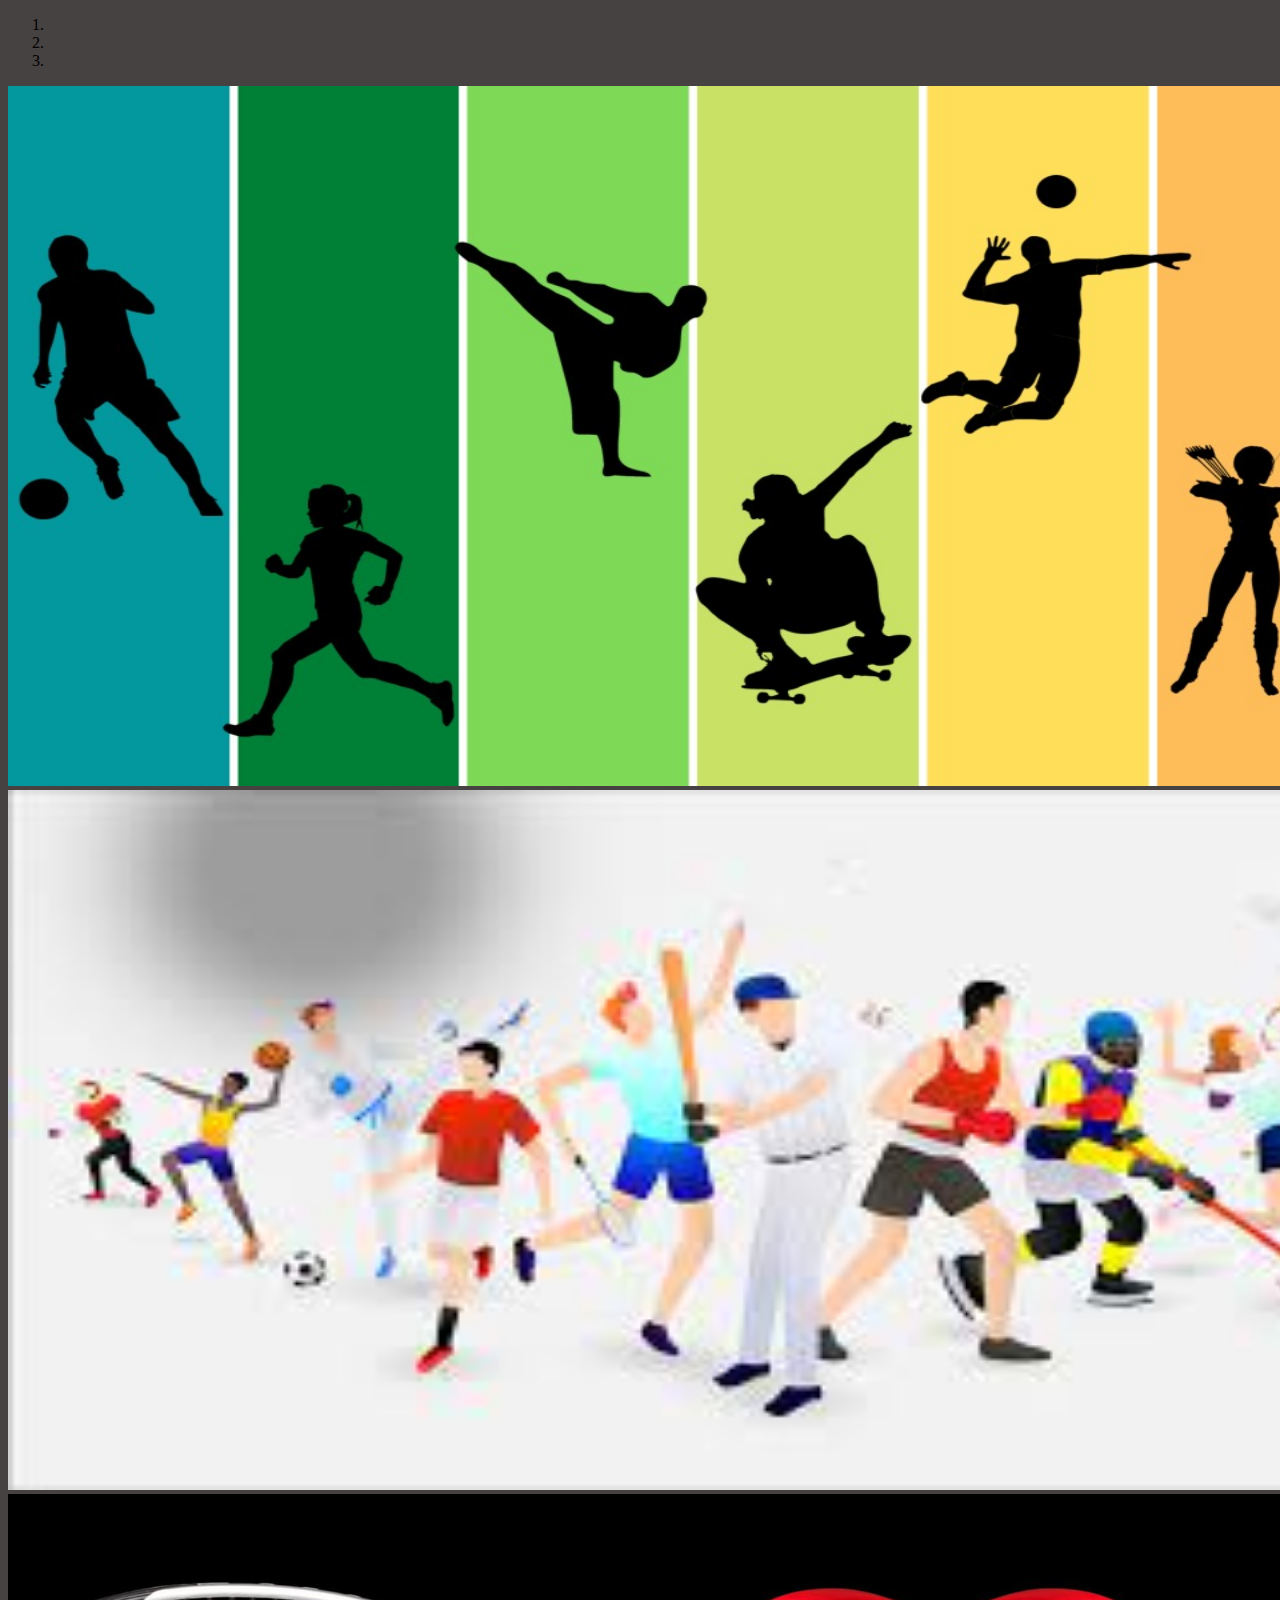
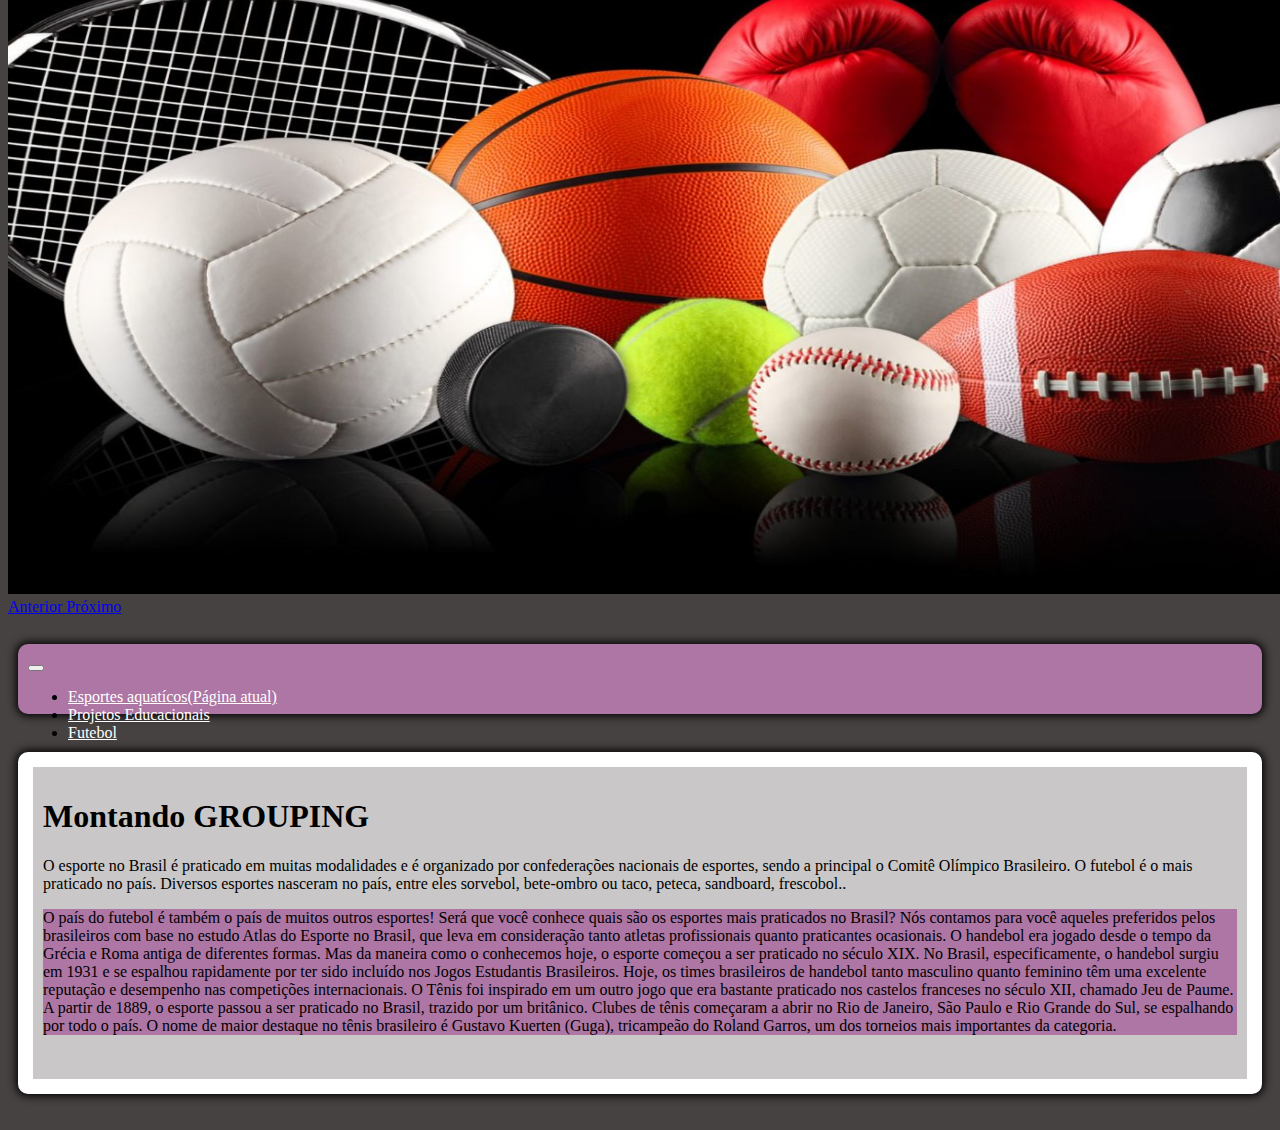
<file: Atividade Avaliativa/index.html>
<!DOCTYPE html>
<html lang="pt-br">

<head>
    <meta charset="utf-8">
    <meta name="viewport" content="width=device-width, initial-scale=1, shrink-to-fit=no">

    <link rel="stylesheet" href="https://stackpath.bootstrapcdn.com/bootstrap/4.1.3/css/bootstrap.min.css"
        integrity="sha384-MCw98/SFnGE8fJT3GXwEOngsV7Zt27NXFoaoApmYm81iuXoPkFOJwJ8ERdknLPMO" crossorigin="anonymous">
    <link rel="stylesheet" href="style.css">
    <title>Atvidade Avaliativa</title>
</head>

<body class="body">
    <div id="carouselExampleIndicators" class="carousel slide" data-ride="carousel">
        <ol class="carousel-indicators">
            <li data-target="#carouselExampleIndicators" data-slide-to="0" class="active"></li>
            <li data-target="#carouselExampleIndicators" data-slide-to="1"></li>
            <li data-target="#carouselExampleIndicators" data-slide-to="2"></li>
        </ol>
        <div class="carousel-inner">
            <div class="carousel-item active">
                <img class="d-block custom-image-size" src="tipos-de-esporte-og.jpg" alt="Primeiro Slide">
            </div>
            <div class="carousel-item">
                <img class="d-block custom-image-size" src="esportes.jpg" alt="Segundo Slide">
            </div>
            <div class="carousel-item">
                <img class="d-block custom-image-size" src="bolas.jpg" alt="Terceiro Slide">
            </div>
        </div>
        <a class="carousel-control-prev" href="#carouselExampleIndicators" role="button" data-slide="prev">
            <span class="carousel-control-prev-icon" aria-hidden="true"></span>
            <span class="sr-only">Anterior</span>
        </a>
        <a class="carousel-control-next" href="#carouselExampleIndicators" role="button" data-slide="next">
            <span class="carousel-control-next-icon" aria-hidden="true"></span>
            <span class="sr-only">Próximo</span>
        </a>
    </div>
    <br>
    <nav class="navbar navbar-expand-lg navbar-light" style="background-color: rgb(173, 118, 164);" id="shadow">
        <button class="navbar-toggler" type="button" data-toggle="collapse" data-target="#navbarNav"
            aria-controls="navbarNav" aria-expanded="false" aria-label="Alterna navegação">
            <span class="navbar-toggler-icon"></span>
        </button>
        <div class="collapse navbar-collapse" id="navbarNav">
            <ul class="navbar-nav">
                <li class="nav-item active">
                    <a class="nav-link" href="Atividade.html">Esportes aquatícos<span class="sr-only">(Página atual)</span></a>
                </li>
                <li class="nav-item">
                    <a class="nav-link" href="pagina2.html"> Projetos Educacionais</a>
                </li>
                <li class="nav-item">
                    <a class="nav-link" href="pagina3.html">Futebol</a>
                </li>
            </ul>
        </div>
    </nav>
    <br>
    <div id="shadow2" class="paragrafo">
        <div>
            <h1>Montando GROUPING</h1>
            <p>
                O esporte no Brasil é praticado em muitas modalidades e é organizado por confederações nacionais de esportes, sendo a
                principal o Comitê Olímpico Brasileiro. O futebol é o mais praticado no país. Diversos esportes nasceram no país, entre
                eles sorvebol, bete-ombro ou taco, peteca, sandboard, frescobol..
            </p>
            <p class="paragrafo2">O país do futebol é também o país de muitos outros esportes! Será que você conhece quais são os esportes mais praticados
            no Brasil? Nós contamos para você aqueles preferidos pelos brasileiros com base no estudo Atlas do Esporte no Brasil,
            que leva em consideração tanto atletas profissionais quanto praticantes ocasionais.
            O handebol era jogado desde o tempo da Grécia e Roma antiga de diferentes formas. Mas da maneira como o conhecemos hoje,
            o esporte começou a ser praticado no século XIX. No Brasil, especificamente, o handebol surgiu em 1931 e se espalhou
            rapidamente por ter sido incluído nos Jogos Estudantis Brasileiros. Hoje, os times brasileiros de handebol tanto
            masculino quanto feminino têm uma excelente reputação e desempenho nas competições internacionais.
            O Tênis foi inspirado em um outro jogo que era bastante praticado nos castelos franceses no século XII, chamado Jeu de
            Paume. A partir de 1889, o esporte passou a ser praticado no Brasil, trazido por um britânico. Clubes de tênis começaram
            a abrir no Rio de Janeiro, São Paulo e Rio Grande do Sul, se espalhando por todo o país. O nome de maior destaque no
            tênis brasileiro é Gustavo Kuerten (Guga), tricampeão do Roland Garros, um dos torneios mais importantes da categoria.</p>
        </div>
        <br>
    </div>
    <br>
    <script src="https://code.jquery.com/jquery-3.2.1.slim.min.js"
        integrity="sha384-KJ3o2DKtIkvYIK3UENzmM7KCkRr/rE9/Qpg6aAZGJwFDMVNA/GpGFF93hXpG5KkN"
        crossorigin="anonymous"></script>
    <script src="https://maxcdn.bootstrapcdn.com/bootstrap/4.0.0/js/bootstrap.min.js"
        integrity="sha384-JZR6Spejh4U02d8jOt6vLEHfe/JQGiRRSQQxSfFWpi1MquVdAyjUar5+76PVCmYl"
        crossorigin="anonymous"></script>

</body>

</html>
</file>
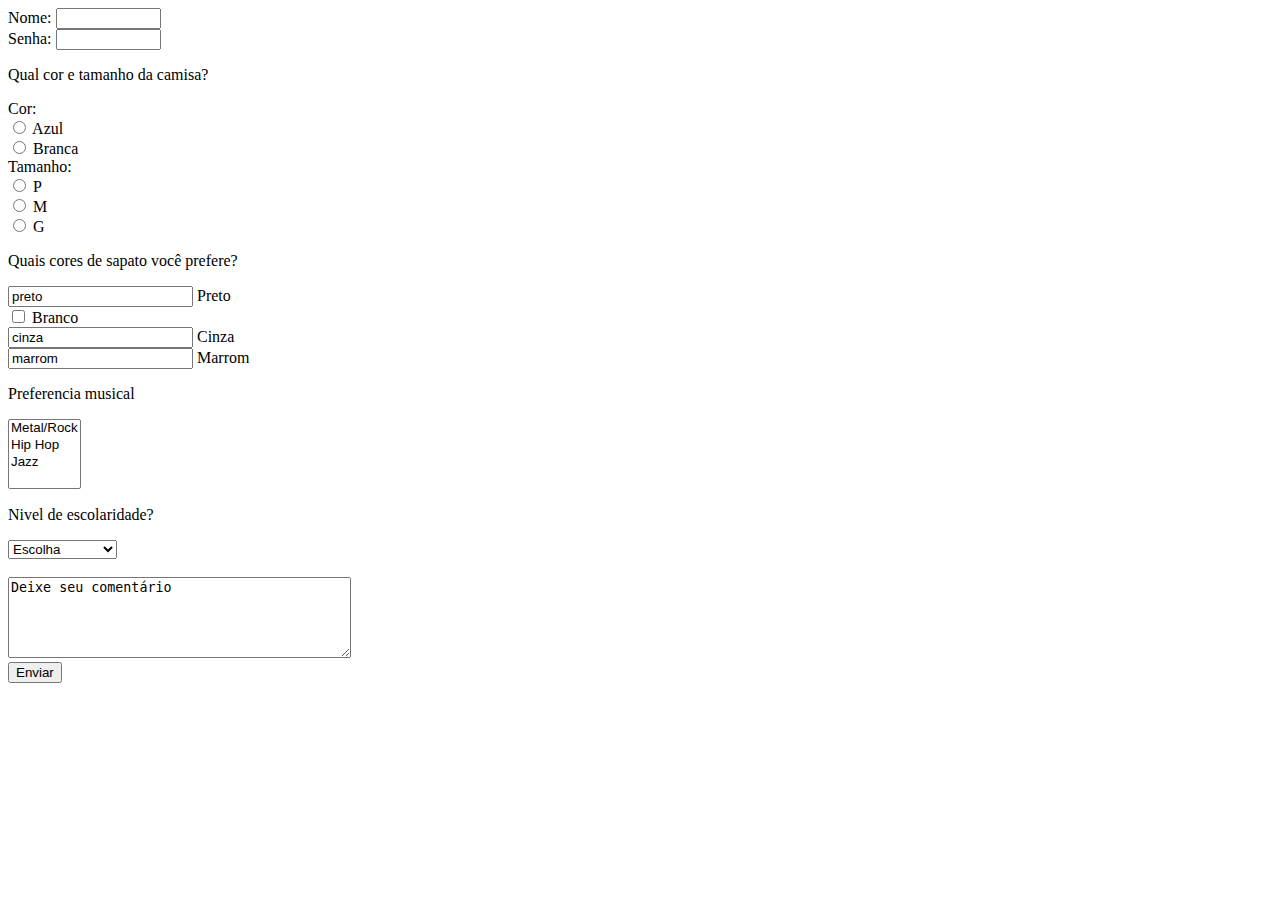
<file: Formulário/index.html>
<!DOCTYPE html>
<html>

<head>
    <title>
        Minha pagina com Formulários</title>

    <head>

    <body>

        <form method="post" action="malito:seuemail@gmail.com">
            Nome:
            <input type="text" size="10" maxlength="40" name="name" /><br />
            Senha:
            <input type="password" size="10" maxlength="10" name="password" />
            <INPUT TYPE=HIDDEN NAME=Escondido value=Sim>
            <p>Qual cor e tamanho da camisa?</p>
            <label>Cor:</label> <br />
            <input type="radio" name="cor" value="azul" />
            Azul <br />
            <input type="radio" name="cor" value="branca" />
            Branca <br />
            <label>Tamanho:</label> <br />
            <input type="radio" name="tamanho" value="pequena" />
            P <br />
            <input type="radio" name="tamanho" value="media" />
            M <br />
            <input type="radio" name="tamanho" value="grande" />
            G <br />
            <p> Quais cores de sapato você prefere?</p>
            <input type="chcekbox" name="sapatos" value="preto" />
            Preto <br />
            <input type="checkbox" name="sapatos" value="branco" />
            Branco <br />
            <input type="chcekbox" name="sapatos" value="cinza" />
            Cinza <br />
            <input type="chcekbox" name="sapatos" value="marrom" />
            Marrom <br />
            <p> Preferencia musical</p>

            <select multiple name="musical" size="4">
                <option value="metal/rock">Metal/Rock</option>
                <option value="hipohop">Hip Hop</option>
                <option value="jazz">Jazz</option>
                <oprion value="country">Country</option>
                    <option value="sertanejo">Sertanejo</option>
            </select><br />

            <p> Nivel de escolaridade?</p>
            <select name="niveldeescolaridade">
                <option>Escolha</option>
                <option>Ensino Médio</option>
                <option>Nível Superior</option>
                <option>Mestrado</option>
                <option>Doutorado</option>
                <option>P´s-Doutorado</option>
            </select><br /> <br>
            <TEXTAREA COLS=40 ROWS=5 NAME="comentario">
Deixe seu comentário </TEXTAREA><br>
            <input type="submit" value="Enviar" />
        </form>
    </body>

</html>
</file>
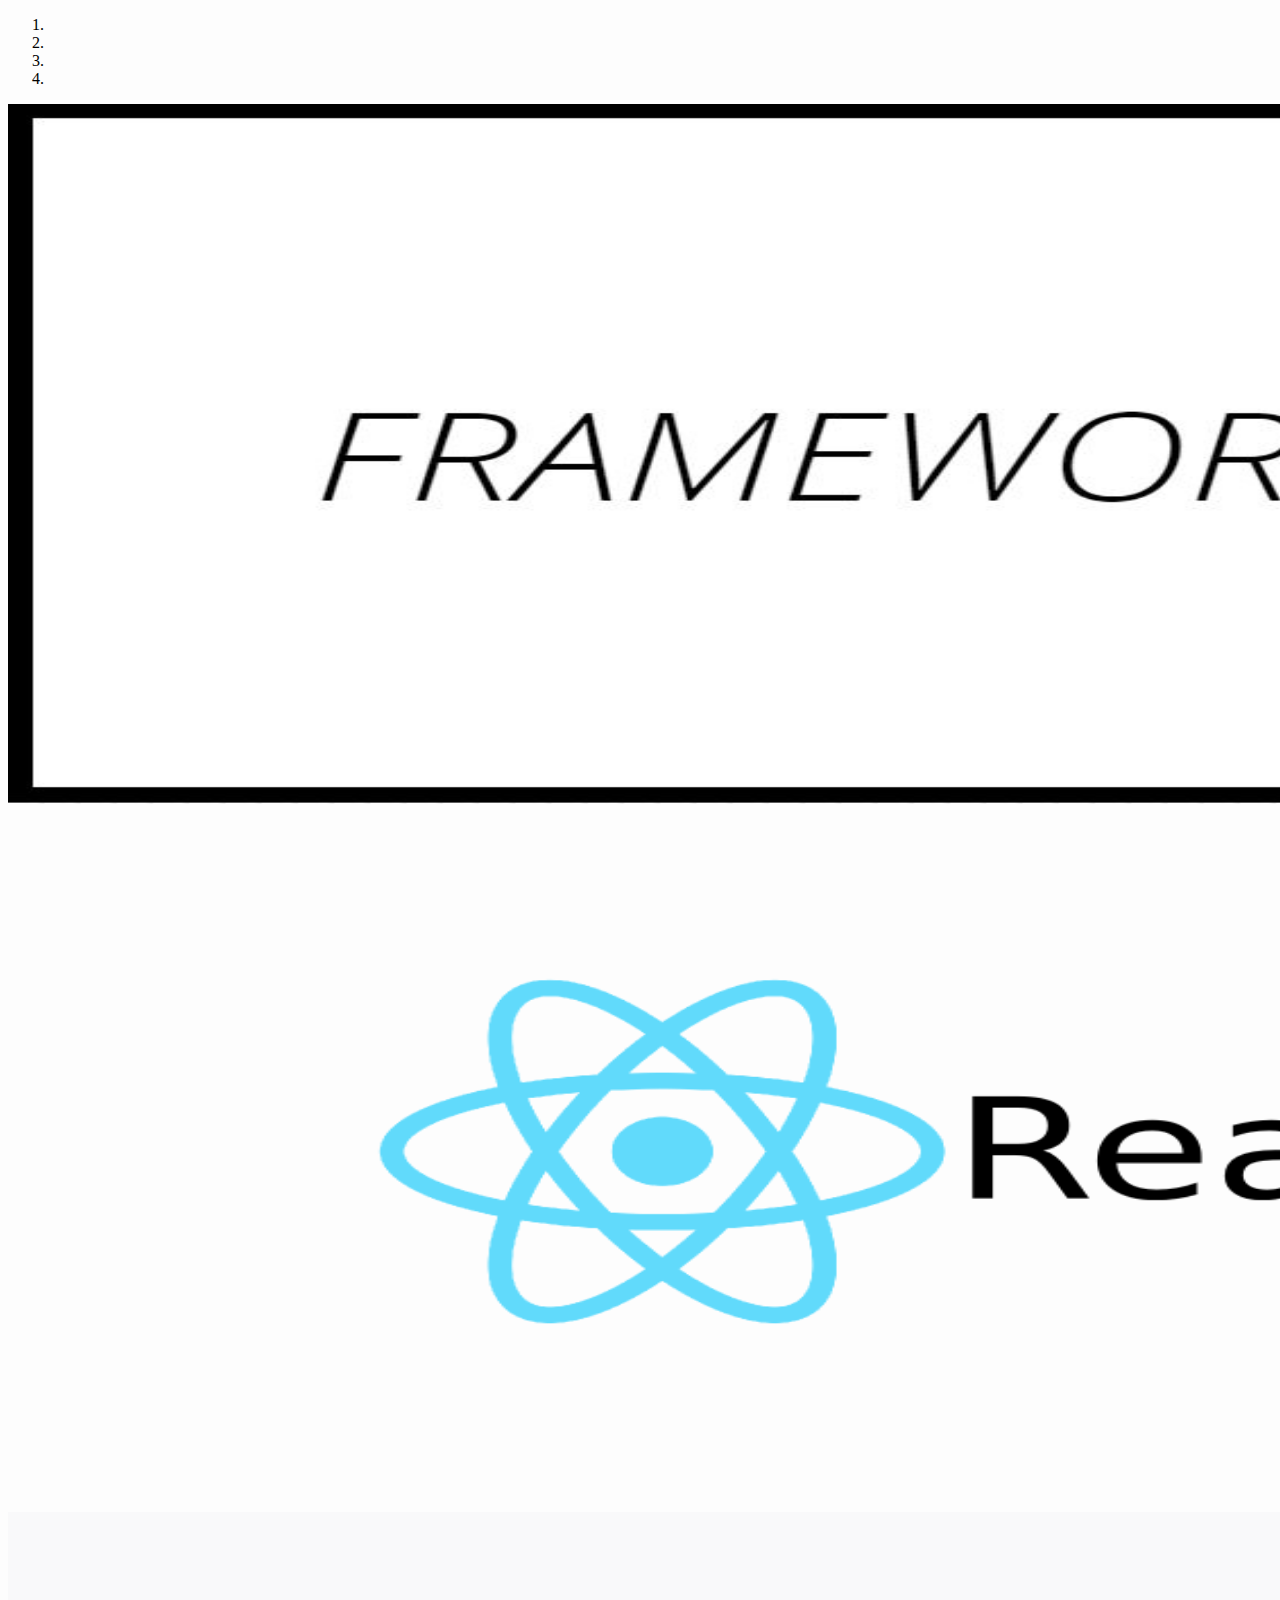
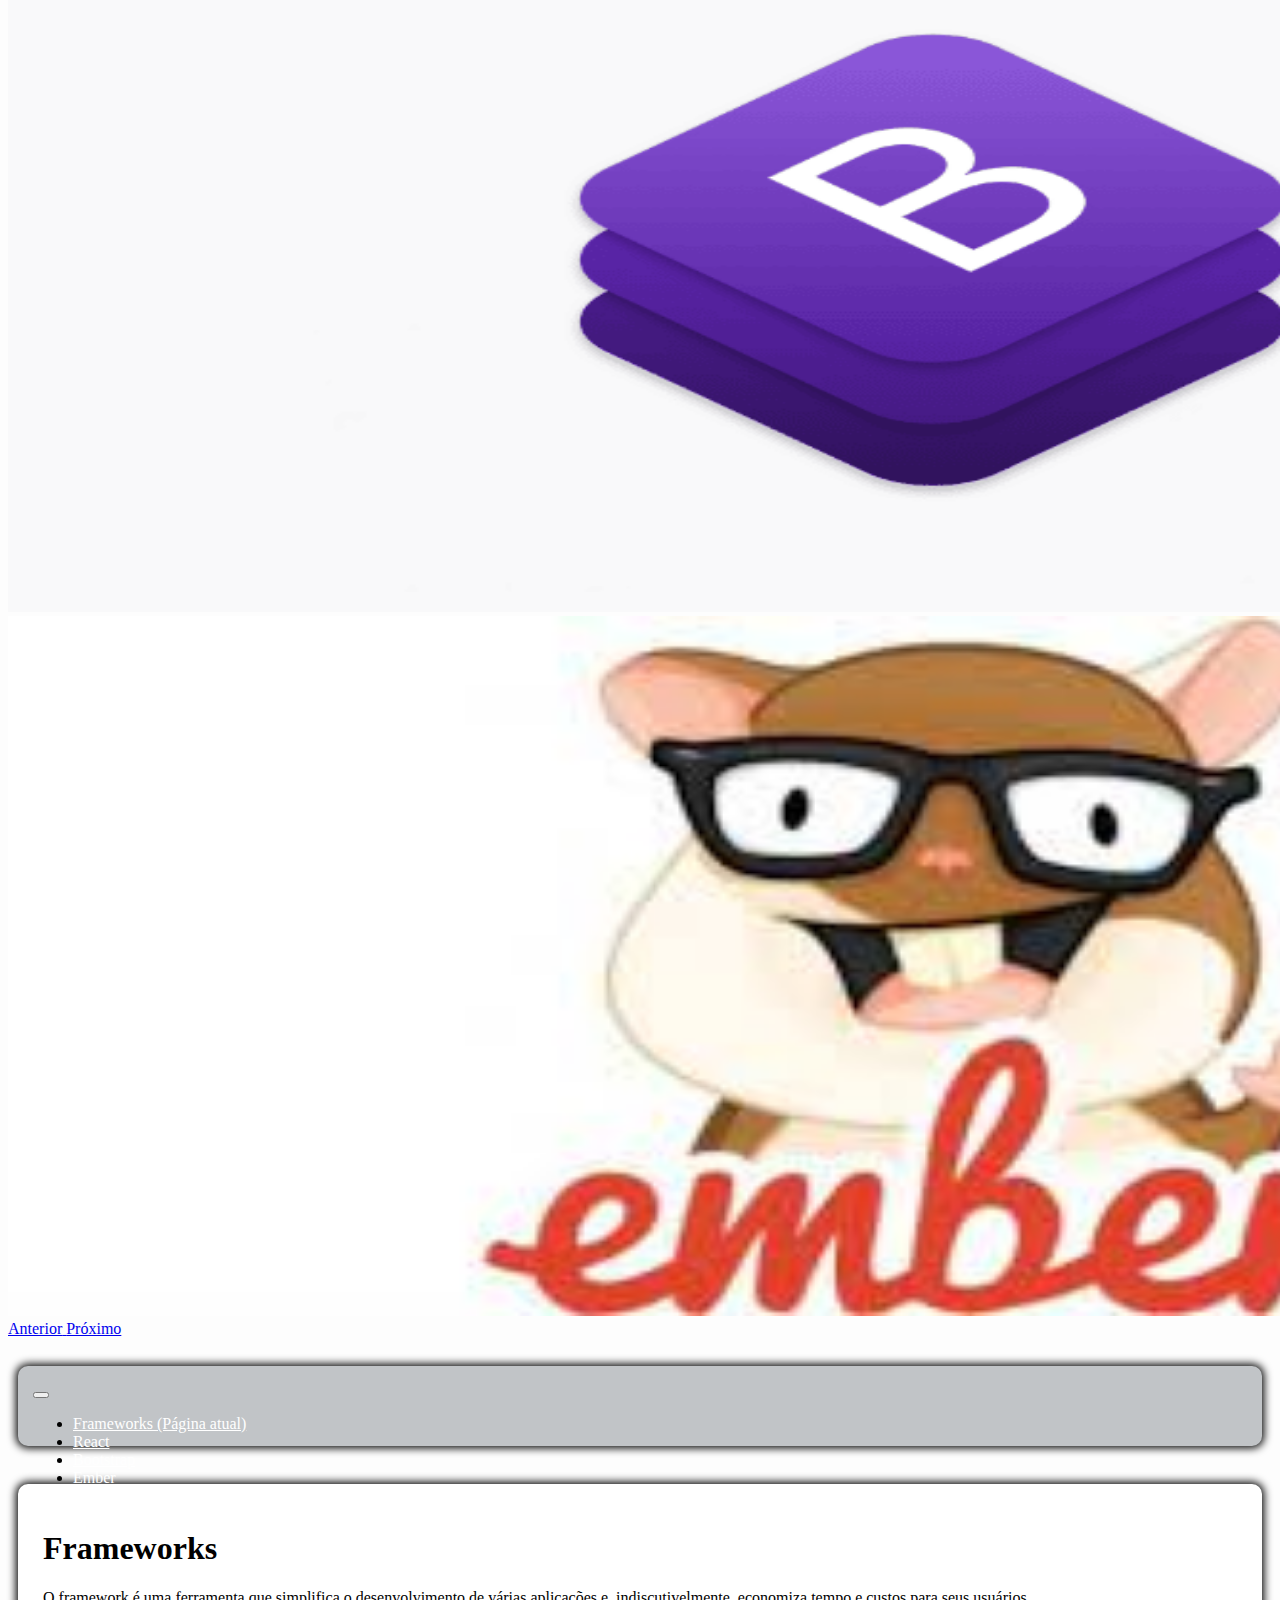
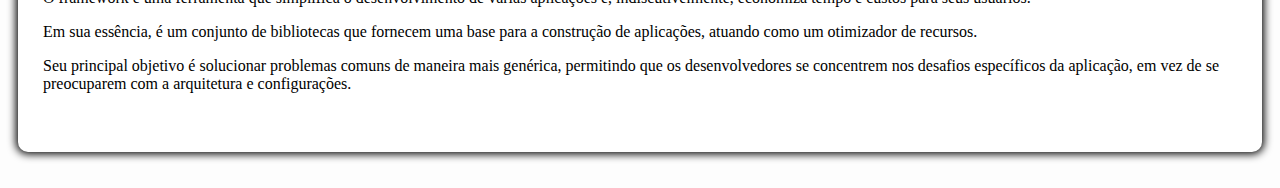
<file: Projeto Final/index.html>
<!DOCTYPE html>
<html lang="pt-br">

<head>
    <meta charset="utf-8">
    <meta name="viewport" content="width=device-width, initial-scale=1, shrink-to-fit=no">

    <link rel="stylesheet" href="https://stackpath.bootstrapcdn.com/bootstrap/4.1.3/css/bootstrap.min.css"
        integrity="sha384-MCw98/SFnGE8fJT3GXwEOngsV7Zt27NXFoaoApmYm81iuXoPkFOJwJ8ERdknLPMO" crossorigin="anonymous">
    <link rel="stylesheet" href="style.css">
    <title>Projeto Final</title>
</head>

<body class="body">
    <div id="carouselExampleIndicators" class="carousel slide" data-ride="carousel">
        <ol class="carousel-indicators">
            <li data-target="#carouselExampleIndicators" data-slide-to="0" class="active"></li>
            <li data-target="#carouselExampleIndicators" data-slide-to="1"></li>
            <li data-target="#carouselExampleIndicators" data-slide-to="2"></li>
            <li data-target="#carouselExampleIndicators" data-slide-to="3"></li>
        </ol>
        <div class="carousel-inner">
            <div class="carousel-item active">
                <img class="d-block custom-image-size" src="Frameworks.JPG" alt="Primeiro Slide">
            </div>
            <div class="carousel-item">
                <img class="d-block custom-image-size" src="React.png" alt="Segundo Slide">
            </div>
            <div class="carousel-item">
                <img class="d-block custom-image-size" src="Bootstrap.webp" alt="Terceiro Slide">
            </div>
            <div class="carousel-item">
                <img class="d-block custom-image-size" src="ember.jpg" alt="Quarto Slide">
            </div>
        </div>
        <a class="carousel-control-prev" href="#carouselExampleIndicators" role="button" data-slide="prev">
            <span class="carousel-control-prev-icon" aria-hidden="true"></span>
            <span class="sr-only">Anterior</span>
        </a>
        <a class="carousel-control-next" href="#carouselExampleIndicators" role="button" data-slide="next">
            <span class="carousel-control-next-icon" aria-hidden="true"></span>
            <span class="sr-only">Próximo</span>
        </a>
    </div>
    <br>
    <nav class="navbar navbar-expand-lg navbar-light" style="background-color: #c1c4c7;" id="shadow">
        <button class="navbar-toggler" type="button" data-toggle="collapse" data-target="#navbarNav"
            aria-controls="navbarNav" aria-expanded="false" aria-label="Alterna navegação">
            <span class="navbar-toggler-icon"></span>
        </button>
        <div class="collapse navbar-collapse" id="navbarNav">
            <ul class="navbar-nav">
                <li class="nav-item active">
                    <a class="nav-link" href="index.html"> Frameworks <span class="sr-only">(Página
                            atual)</span></a>
                </li>
                <li class="nav-item">
                    <a class="nav-link" href="pagina1.html"> React </a>
                </li>
                <li class="nav-item">
                    <a class="nav-link" href="pagina2.html"> Bootstrap </a>
                </li>
                <li class="nav-item">
                    <a class="nav-link" href="pagina3.html"> Ember </a>
                </li>
            </ul>
        </div>
    </nav>
    <br>
    <div id="shadow2" class="paragrafo">
        <div>
            <h1>Frameworks</h1>
            <p>
                O framework é uma ferramenta que simplifica o desenvolvimento de várias aplicações e, indiscutivelmente, economiza tempo
                e custos para seus usuários. 
            </p>
            <p class ="paragrafo2">
              Em sua essência, é um conjunto de bibliotecas que fornecem uma base para a construção de aplicações, atuando como um otimizador de recursos.
            
            </p>
            <p class="paragrafo3">Seu principal objetivo é solucionar problemas comuns de maneira mais genérica, permitindo que os desenvolvedores se
            concentrem nos desafios específicos da aplicação, em vez de se preocuparem com a arquitetura e configurações.</p>
        </div>
        <br>
    </div>
    <br>
    <script src="https://code.jquery.com/jquery-3.2.1.slim.min.js"
        integrity="sha384-KJ3o2DKtIkvYIK3UENzmM7KCkRr/rE9/Qpg6aAZGJwFDMVNA/GpGFF93hXpG5KkN"
        crossorigin="anonymous"></script>
    <script src="https://maxcdn.bootstrapcdn.com/bootstrap/4.0.0/js/bootstrap.min.js"
        integrity="sha384-JZR6Spejh4U02d8jOt6vLEHfe/JQGiRRSQQxSfFWpi1MquVdAyjUar5+76PVCmYl"
        crossorigin="anonymous"></script>

</body>

</html>
</file>
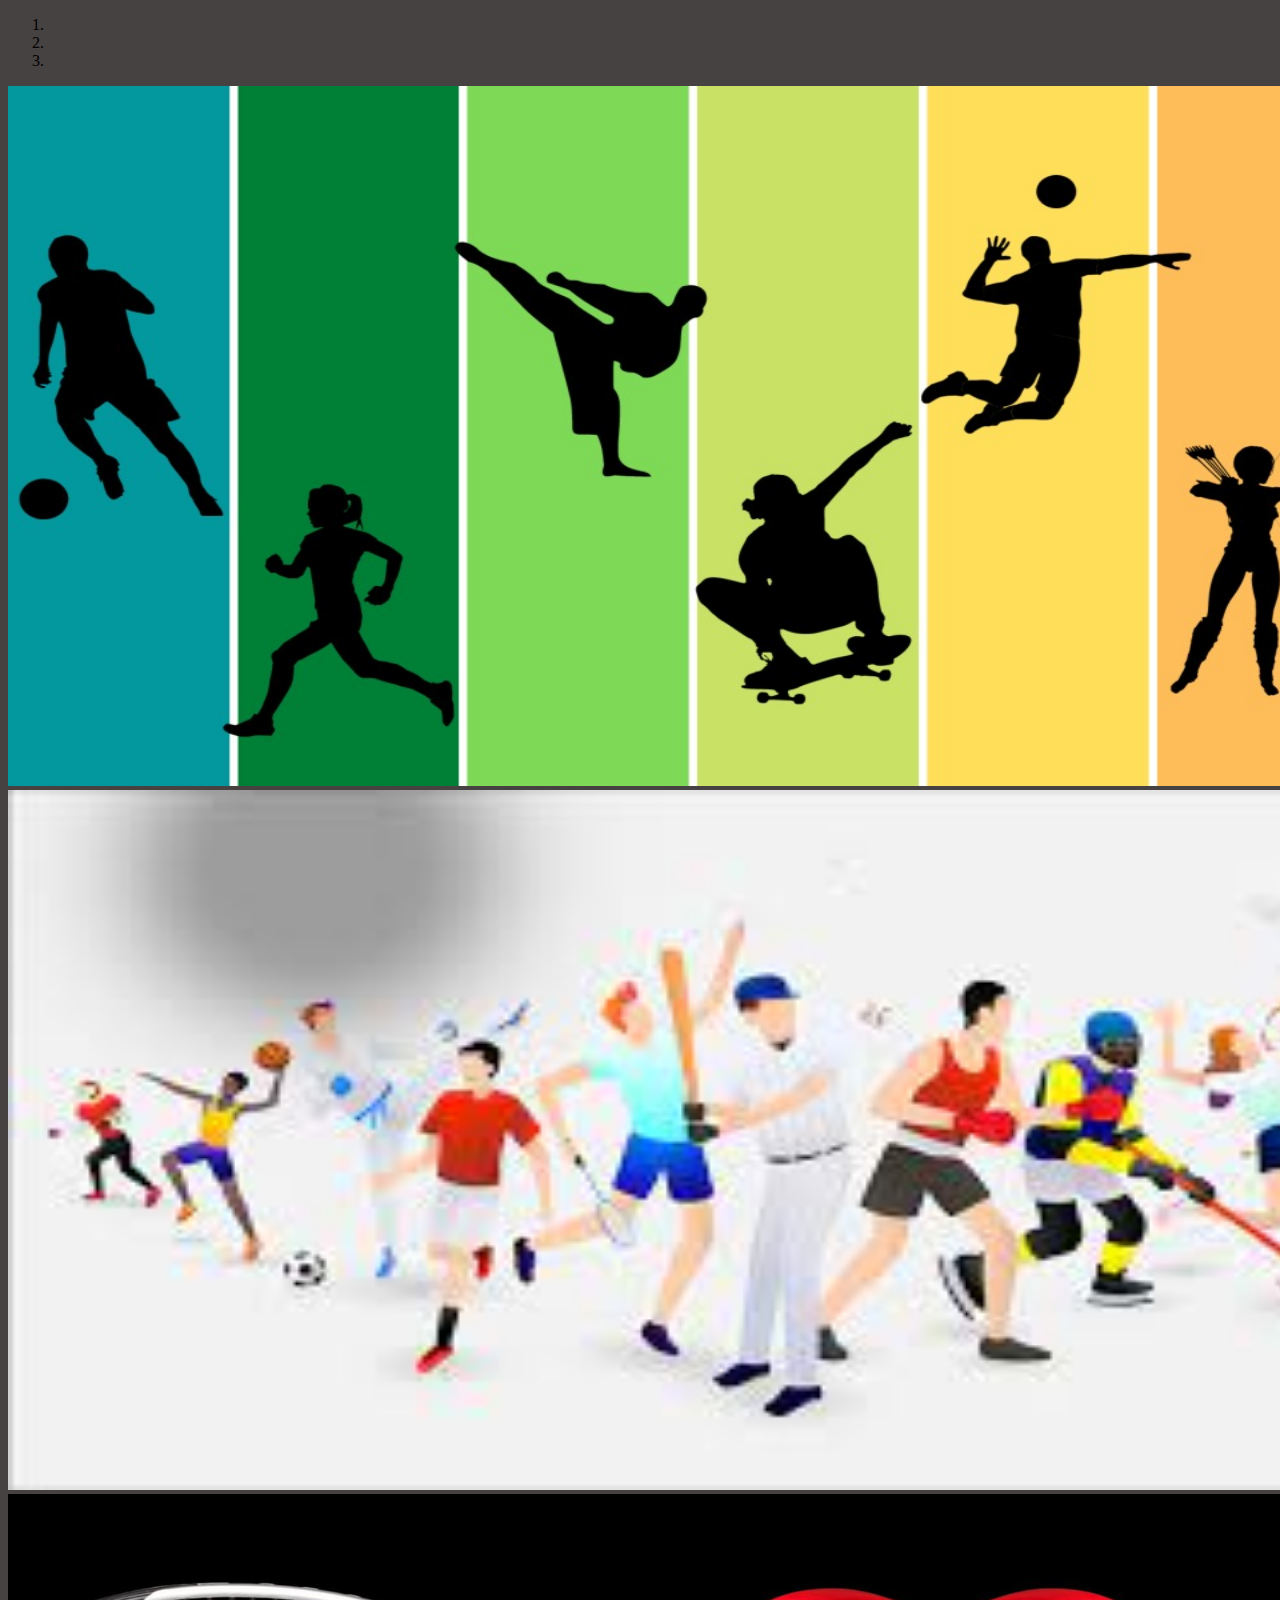
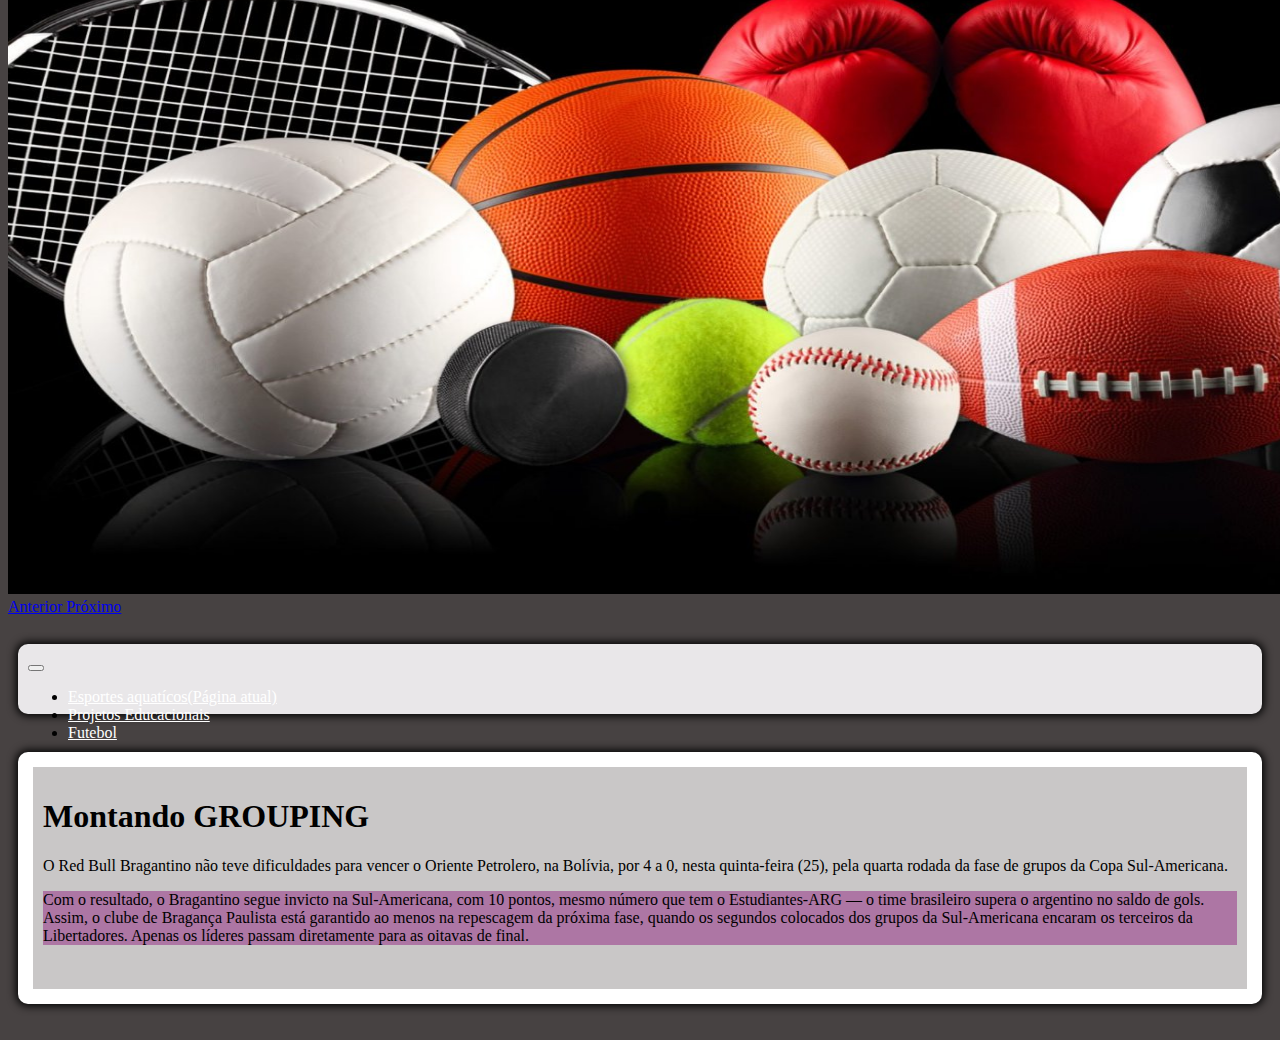
<file: Atividade Avaliativa/pagina2.html>
<!DOCTYPE html>
<html lang="pt-br">

<head>
    <meta charset="utf-8">
    <meta name="viewport" content="width=device-width, initial-scale=1, shrink-to-fit=no">

    <link rel="stylesheet" href="https://stackpath.bootstrapcdn.com/bootstrap/4.1.3/css/bootstrap.min.css"
        integrity="sha384-MCw98/SFnGE8fJT3GXwEOngsV7Zt27NXFoaoApmYm81iuXoPkFOJwJ8ERdknLPMO" crossorigin="anonymous">
    <link rel="stylesheet" href="style.css">
    <title>Atvidade Avaliativa</title>
</head>

<body class="body">
    <div id="carouselExampleIndicators" class="carousel slide" data-ride="carousel">
        <ol class="carousel-indicators">
            <li data-target="#carouselExampleIndicators" data-slide-to="0" class="active"></li>
            <li data-target="#carouselExampleIndicators" data-slide-to="1"></li>
            <li data-target="#carouselExampleIndicators" data-slide-to="2"></li>
        </ol>
        <div class="carousel-inner">
            <div class="carousel-item active">
                <img class="d-block custom-image-size" src="tipos-de-esporte-og.jpg" alt="Primeiro Slide">
            </div>
            <div class="carousel-item">
                <img class="d-block custom-image-size" src="esportes.jpg" alt="Segundo Slide">
            </div>
            <div class="carousel-item">
                <img class="d-block custom-image-size" src="bolas.jpg" alt="Terceiro Slide">
            </div>
        </div>
        <a class="carousel-control-prev" href="#carouselExampleIndicators" role="button" data-slide="prev">
            <span class="carousel-control-prev-icon" aria-hidden="true"></span>
            <span class="sr-only">Anterior</span>
        </a>
        <a class="carousel-control-next" href="#carouselExampleIndicators" role="button" data-slide="next">
            <span class="carousel-control-next-icon" aria-hidden="true"></span>
            <span class="sr-only">Próximo</span>
        </a>
    </div>
    <br>
    <nav class="navbar navbar-expand-lg navbar-light" style="background-color: rgb(233, 231, 233);" id="shadow">
        <button class="navbar-toggler" type="button" data-toggle="collapse" data-target="#navbarNav"
            aria-controls="navbarNav" aria-expanded="false" aria-label="Alterna navegação">
            <span class="navbar-toggler-icon"></span>
        </button>
        <div class="collapse navbar-collapse" id="navbarNav">
            <ul class="navbar-nav">
                <li class="nav-item active">
                    <a class="nav-link" href="Atividade.html">Esportes aquatícos<span class="sr-only">(Página
                            atual)</span></a>
                </li>
                <li class="nav-item">
                    <a class="nav-link" href="pagina2.html"> Projetos Educacionais</a>
                </li>
                <li class="nav-item">
                    <a class="nav-link" href="pagina3.html">Futebol</a>
                </li>
            </ul>
        </div>
    </nav>
    <br>
    <div id="shadow2" class="paragrafo">
        <div>
            <h1>Montando GROUPING</h1>
            <p>
                O Red Bull Bragantino não teve dificuldades para vencer o Oriente Petrolero, na Bolívia, por 4 a 0, nesta quinta-feira
                (25), pela quarta rodada da fase de grupos da Copa Sul-Americana.
            </p>
            <p class="paragrafo2">Com o resultado, o Bragantino segue invicto na Sul-Americana, com 10 pontos, mesmo número que tem o Estudiantes-ARG — o
            time brasileiro supera o argentino no saldo de gols.
            
            Assim, o clube de Bragança Paulista está garantido ao menos na repescagem da próxima fase, quando os segundos colocados
            dos grupos da Sul-Americana encaram os terceiros da Libertadores. Apenas os líderes passam diretamente para as oitavas
            de final.</p>
        </div>
        <br>
    </div>
    <br>
</body>

</html>
</file>
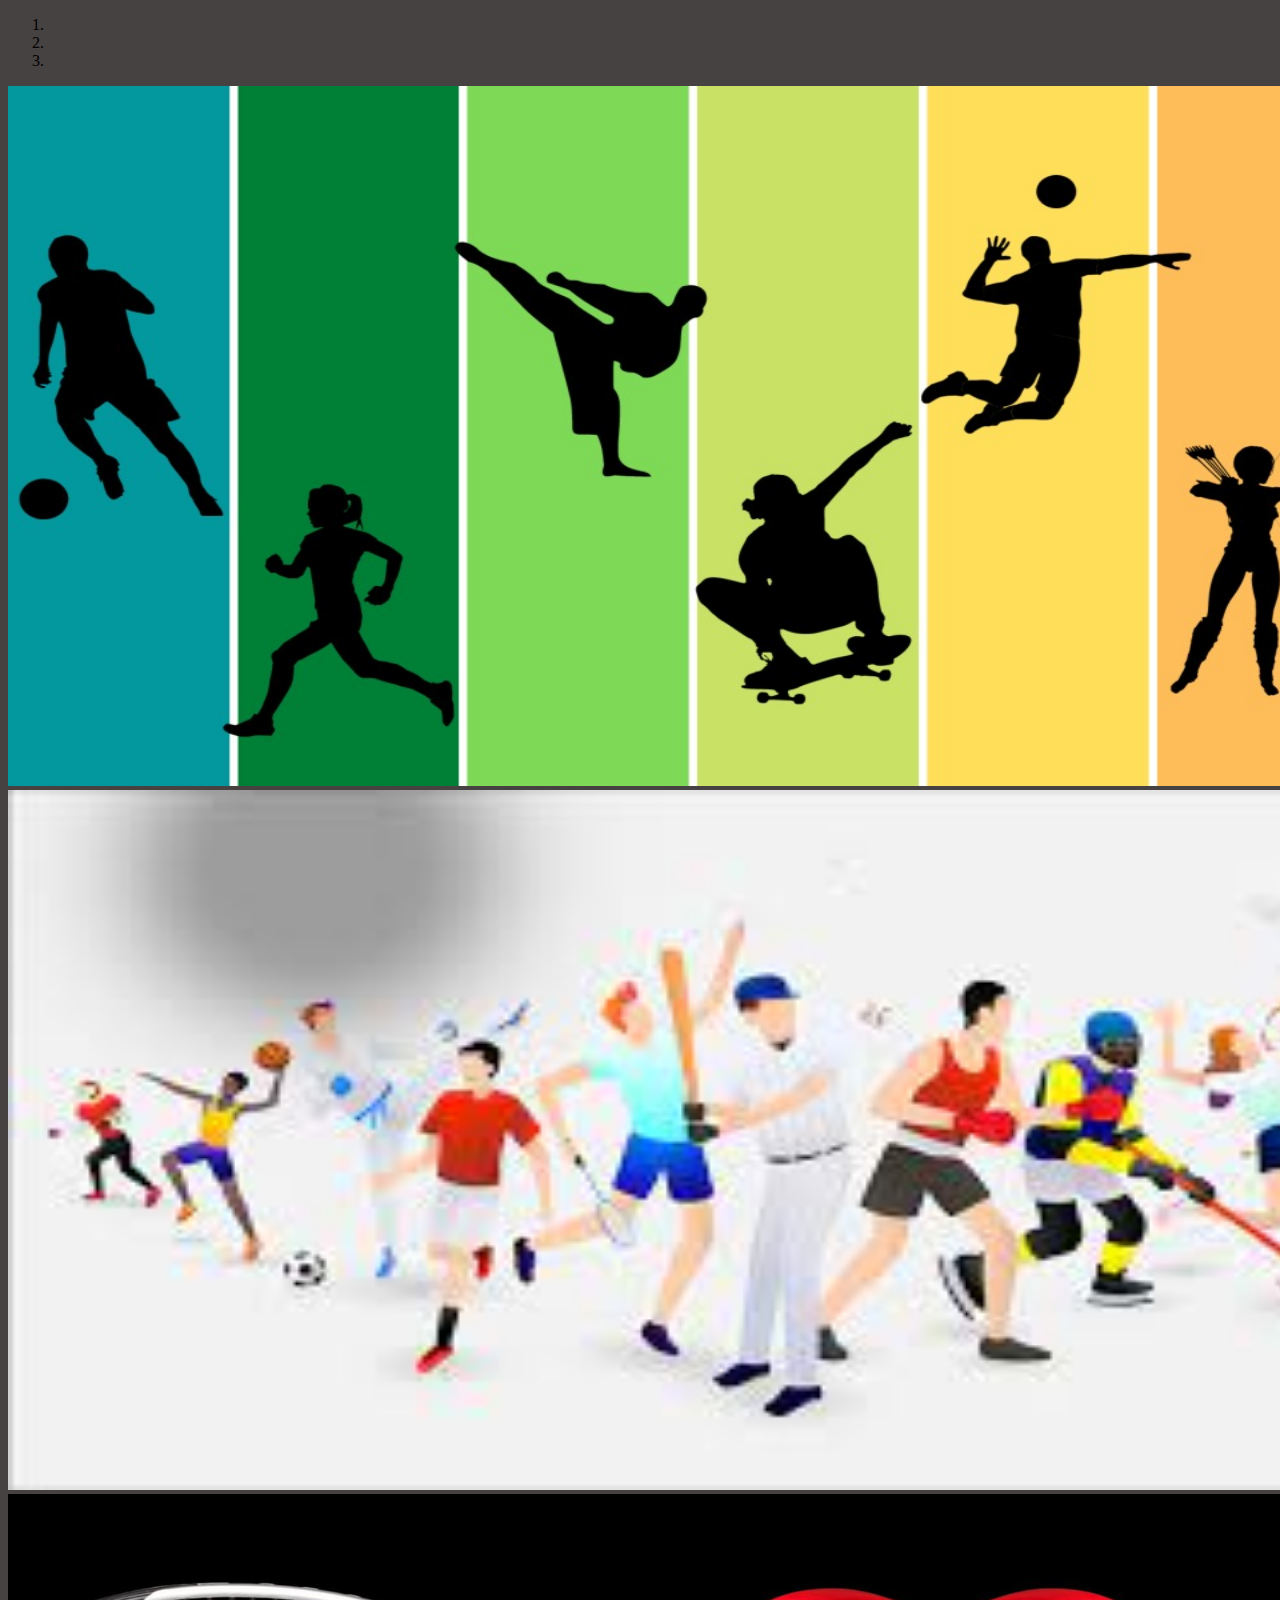
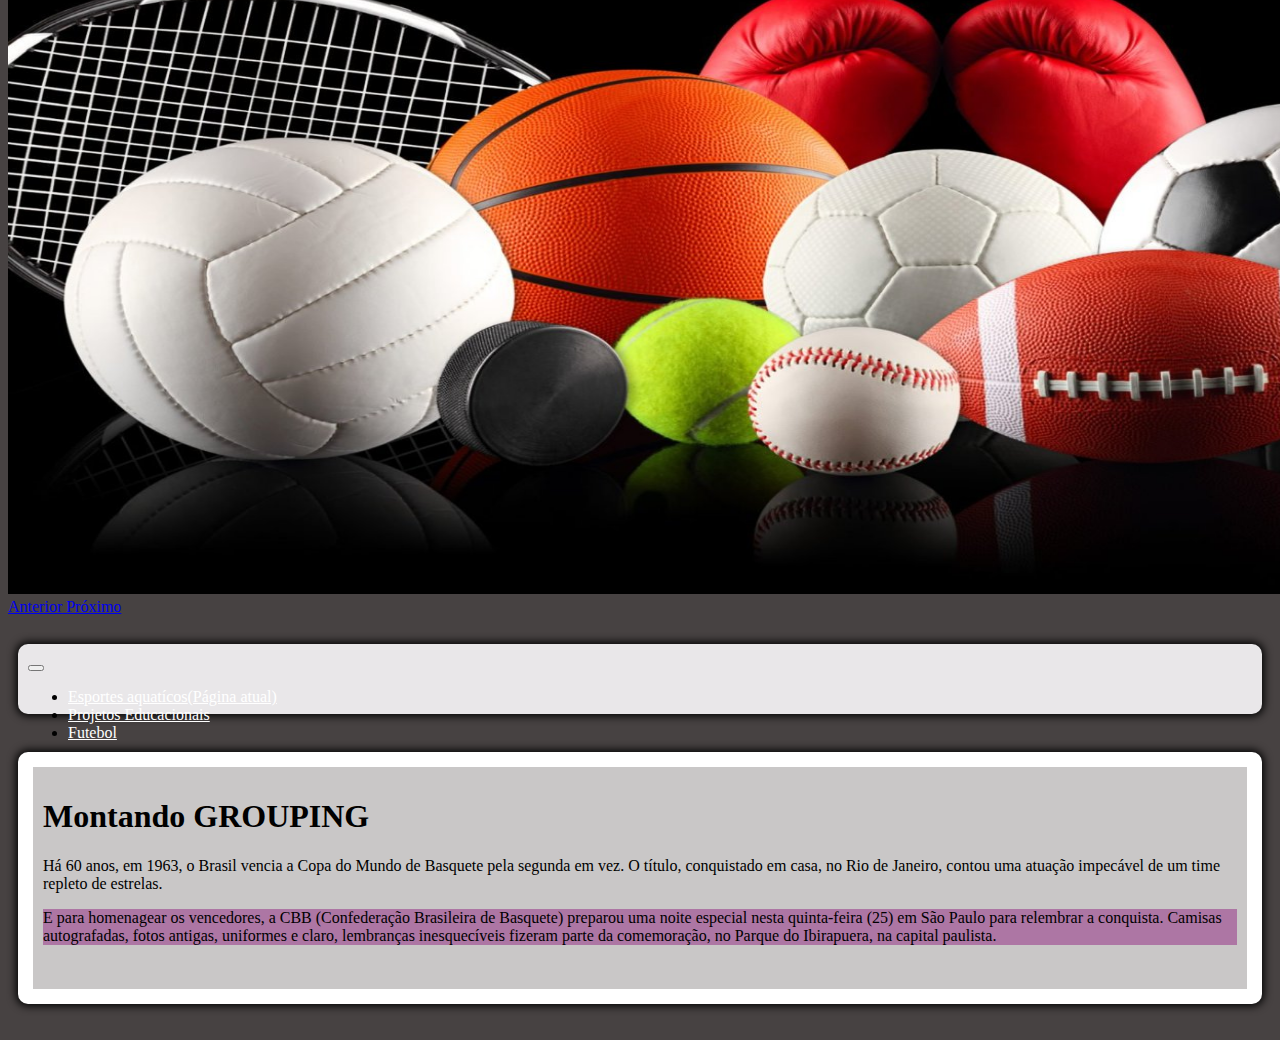
<file: Atividade Avaliativa/pagina3.html>
<!DOCTYPE html>
<html lang="pt-br">

<head>
    <meta charset="utf-8">
    <meta name="viewport" content="width=device-width, initial-scale=1, shrink-to-fit=no">

    <link rel="stylesheet" href="https://stackpath.bootstrapcdn.com/bootstrap/4.1.3/css/bootstrap.min.css"
        integrity="sha384-MCw98/SFnGE8fJT3GXwEOngsV7Zt27NXFoaoApmYm81iuXoPkFOJwJ8ERdknLPMO" crossorigin="anonymous">
    <link rel="stylesheet" href="style.css">
    <title>Atvidade Avaliativa</title>
</head>

<body class="body">
    <div id="carouselExampleIndicators" class="carousel slide" data-ride="carousel">
        <ol class="carousel-indicators">
            <li data-target="#carouselExampleIndicators" data-slide-to="0" class="active"></li>
            <li data-target="#carouselExampleIndicators" data-slide-to="1"></li>
            <li data-target="#carouselExampleIndicators" data-slide-to="2"></li>
        </ol>
        <div class="carousel-inner">
            <div class="carousel-item active">
                <img class="d-block custom-image-size" src="tipos-de-esporte-og.jpg" alt="Primeiro Slide">
            </div>
            <div class="carousel-item">
                <img class="d-block custom-image-size" src="esportes.jpg" alt="Segundo Slide">
            </div>
            <div class="carousel-item">
                <img class="d-block custom-image-size" src="bolas.jpg" alt="Terceiro Slide">
            </div>
        </div>
        <a class="carousel-control-prev" href="#carouselExampleIndicators" role="button" data-slide="prev">
            <span class="carousel-control-prev-icon" aria-hidden="true"></span>
            <span class="sr-only">Anterior</span>
        </a>
        <a class="carousel-control-next" href="#carouselExampleIndicators" role="button" data-slide="next">
            <span class="carousel-control-next-icon" aria-hidden="true"></span>
            <span class="sr-only">Próximo</span>
        </a>
    </div>
    <br>
    <nav class="navbar navbar-expand-lg navbar-light" style="background-color: rgb(233, 231, 233);" id="shadow">
        <button class="navbar-toggler" type="button" data-toggle="collapse" data-target="#navbarNav"
            aria-controls="navbarNav" aria-expanded="false" aria-label="Alterna navegação">
            <span class="navbar-toggler-icon"></span>
        </button>
        <div class="collapse navbar-collapse" id="navbarNav">
            <ul class="navbar-nav">
                <li class="nav-item active">
                    <a class="nav-link" href="Atividade.html">Esportes aquatícos<span class="sr-only">(Página
                            atual)</span></a>
                </li>
                <li class="nav-item">
                    <a class="nav-link" href="pagina2.html"> Projetos Educacionais</a>
                </li>
                <li class="nav-item">
                    <a class="nav-link" href="pagina3.html">Futebol</a>
                </li>
            </ul>
        </div>
    </nav>
    <br>
    <div id="shadow2" class="paragrafo">
        <div>
            <h1>Montando GROUPING</h1>
            <p>
                Há 60 anos, em 1963, o Brasil vencia a Copa do Mundo de Basquete pela segunda em vez.
                
                O título, conquistado em casa, no Rio de Janeiro, contou uma atuação impecável de um time repleto de estrelas.
            </p>
            <p class="paragrafo2">E para homenagear os vencedores, a CBB (Confederação Brasileira de Basquete) preparou uma noite especial nesta
            quinta-feira (25) em São Paulo para relembrar a conquista.
            
            Camisas autografadas, fotos antigas, uniformes e claro, lembranças inesquecíveis fizeram parte da comemoração, no Parque
            do Ibirapuera, na capital paulista.
            </p>
        </div>
        <br>
    </div>
    <br>
</body>

</html>
</file>
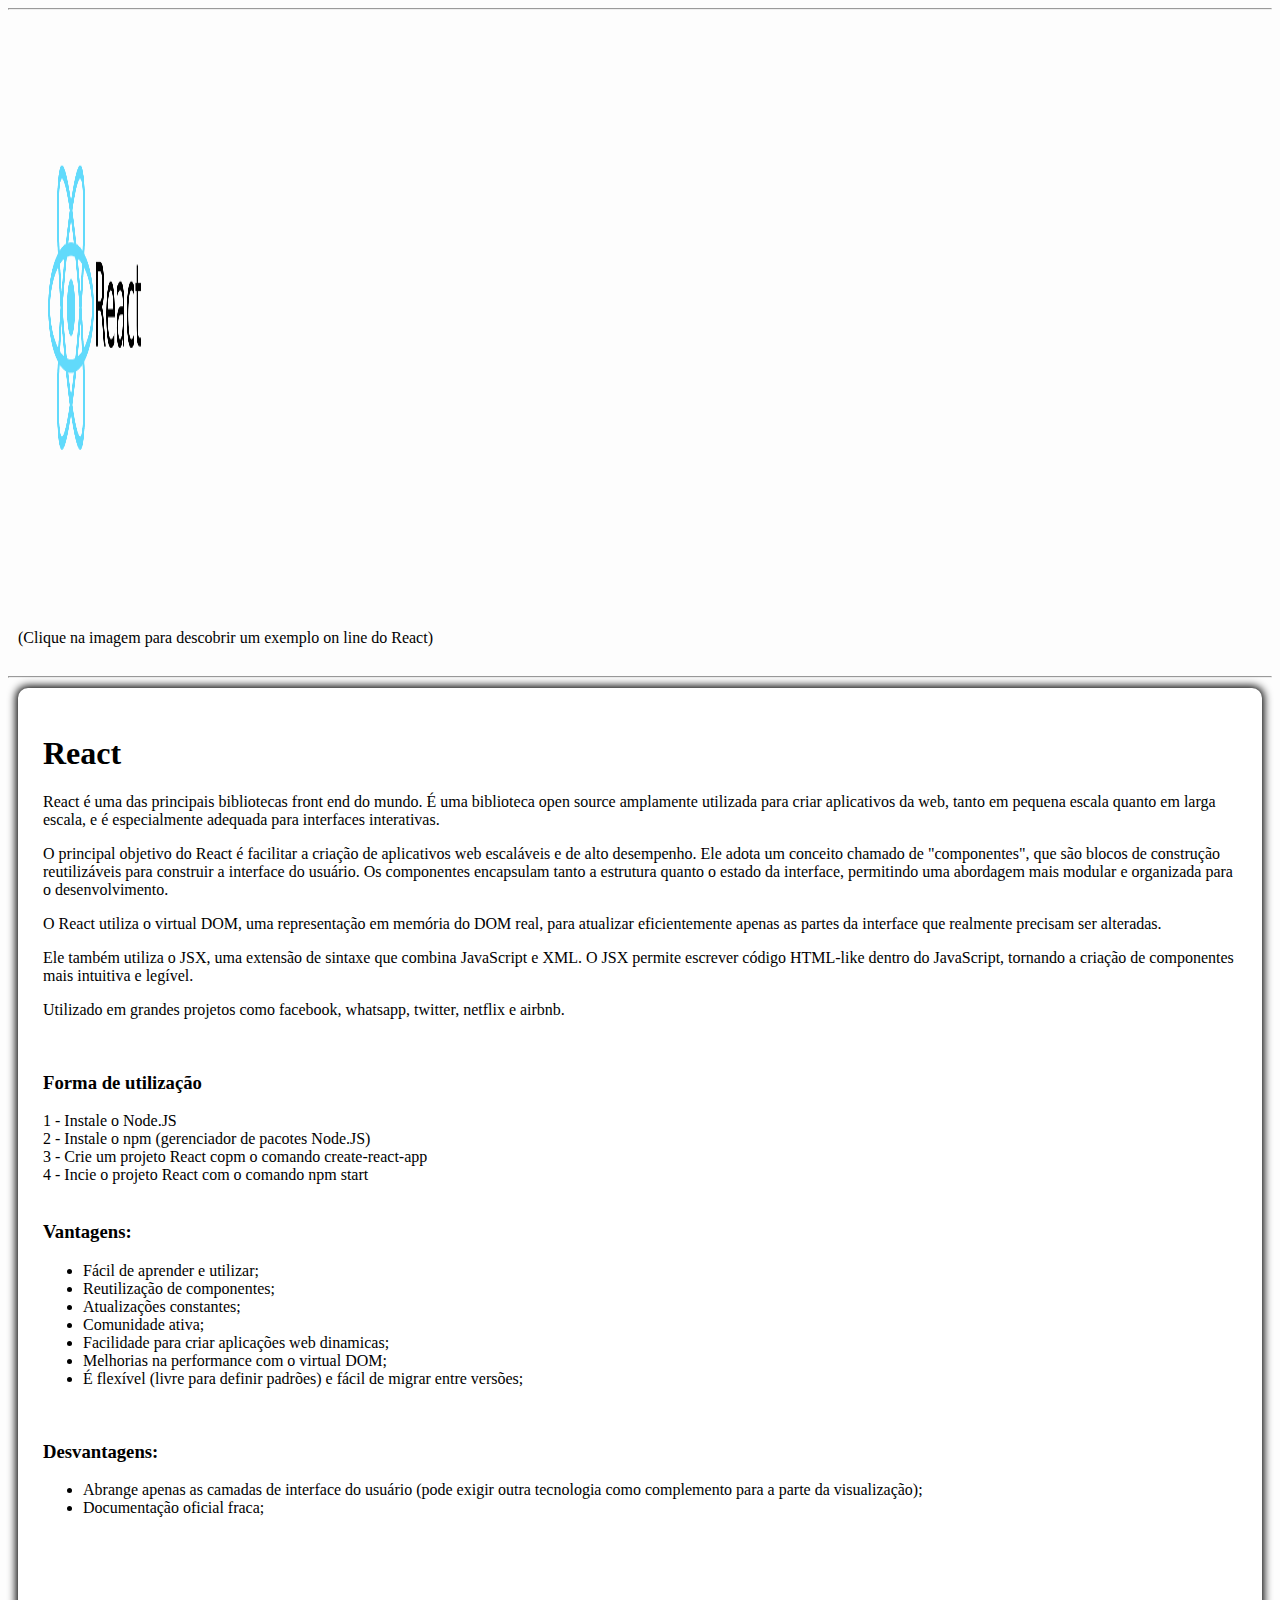
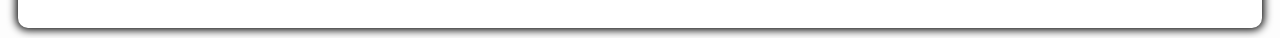
<file: Projeto Final/pagina1.html>
<!DOCTYPE html>
<html lang="pt-br">

<head>
    <meta charset="utf-8">
    <meta name="viewport" content="width=device-width, initial-scale=1, shrink-to-fit=no">

    <link rel="stylesheet" href="https://stackpath.bootstrapcdn.com/bootstrap/4.1.3/css/bootstrap.min.css"
        integrity="sha384-MCw98/SFnGE8fJT3GXwEOngsV7Zt27NXFoaoApmYm81iuXoPkFOJwJ8ERdknLPMO" crossorigin="anonymous">
    <link rel="stylesheet" href="style.css">
    <title>Projeto Final</title>
</head>

<body class="body">
    <hr>
    <div class="card-deck">
        <div class="card">
            <a href="https://www.airbnb.com.br/?_set_bev_on_new_domain=1641364471_MGUwMmY0ZjY1YjBj">
                <img class="card-img-top" src="React.png" alt="Imagem de capa" width="150" height="580">
            </a>
            <div class="card-body">
                <h5 class="card-title"></h5>
                <p class="card-text">(Clique na imagem para descobrir um exemplo on line do React)</p>
            </div>
        </div>
    </div>
    <hr/>
    <div id="shadow2" class="paragrafo">
        <div>
            <h1> React </h1>
            <p>
                React é uma das principais bibliotecas front end do mundo. É uma biblioteca open source
                amplamente utilizada para criar aplicativos da web, tanto em pequena escala quanto em larga escala, e é especialmente
                adequada para interfaces interativas.

            </p>
            <p class="paragrafo2">O principal objetivo do React é facilitar a criação de aplicativos web escaláveis e de alto desempenho. Ele adota um
            conceito chamado de "componentes", que são blocos de construção reutilizáveis para construir a interface do usuário. Os
            componentes encapsulam tanto a estrutura quanto o estado da interface, permitindo uma abordagem mais modular e
            organizada para o desenvolvimento.
            <p class="paragrafo3">
            O React utiliza o virtual DOM, uma representação em memória do DOM real, para atualizar eficientemente apenas as partes
            da interface que realmente precisam ser alteradas.
            </p>
            <p class="paragrafo4">
            Ele também utiliza o JSX, uma extensão de sintaxe que combina JavaScript e XML. O JSX permite escrever código
            HTML-like dentro do JavaScript, tornando a criação de componentes mais intuitiva e legível.
            </p>
            <p class="paragrafo5">
            Utilizado em grandes projetos como facebook, whatsapp, twitter, netflix e airbnb.
            </p>
            </br> 
            <h3> Forma de utilização </h3>
            <p class="paragrafo6">
                1 - Instale o Node.JS </br>
                2 - Instale o npm (gerenciador de pacotes Node.JS) </br>
                3 - Crie um projeto React copm o comando create-react-app </br>
                4 - Incie o projeto React com o comando npm start </br>
                </br>
            <h3> Vantagens: </h3>
            <ul class="list-group">
                <li class="list-group-item">Fácil de aprender e utilizar;</li>
                <li class="list-group-item">Reutilização de componentes;</li>
                <li class="list-group-item">Atualizações constantes;</li>
                <li class="list-group-item">Comunidade ativa;</li>
                <li class="list-group-item">Facilidade para criar aplicações web dinamicas;</li>
                <li class="list-group-item">Melhorias na performance com o virtual DOM;</li>
                <li class="list-group-item">É flexível (livre para definir padrões) e fácil de migrar entre versões;</li>
            </ul>
            </br> 
            <h3> Desvantagens: </h3>
            <ul class="list-group">
                <li class="list-group-item">Abrange apenas as camadas de interface do usuário (pode exigir outra tecnologia como complemento para a
                parte da visualização);</li>
                <li class="list-group-item">Documentação oficial fraca;</li>
            </ul>
        </br>
            

            </p>
        <br>
    </div>
    <br>
    <script src="https://code.jquery.com/jquery-3.2.1.slim.min.js"
        integrity="sha384-KJ3o2DKtIkvYIK3UENzmM7KCkRr/rE9/Qpg6aAZGJwFDMVNA/GpGFF93hXpG5KkN"
        crossorigin="anonymous"></script>
    <script src="https://maxcdn.bootstrapcdn.com/bootstrap/4.0.0/js/bootstrap.min.js"
        integrity="sha384-JZR6Spejh4U02d8jOt6vLEHfe/JQGiRRSQQxSfFWpi1MquVdAyjUar5+76PVCmYl"
        crossorigin="anonymous"></script>

</body>

</html>
</file>
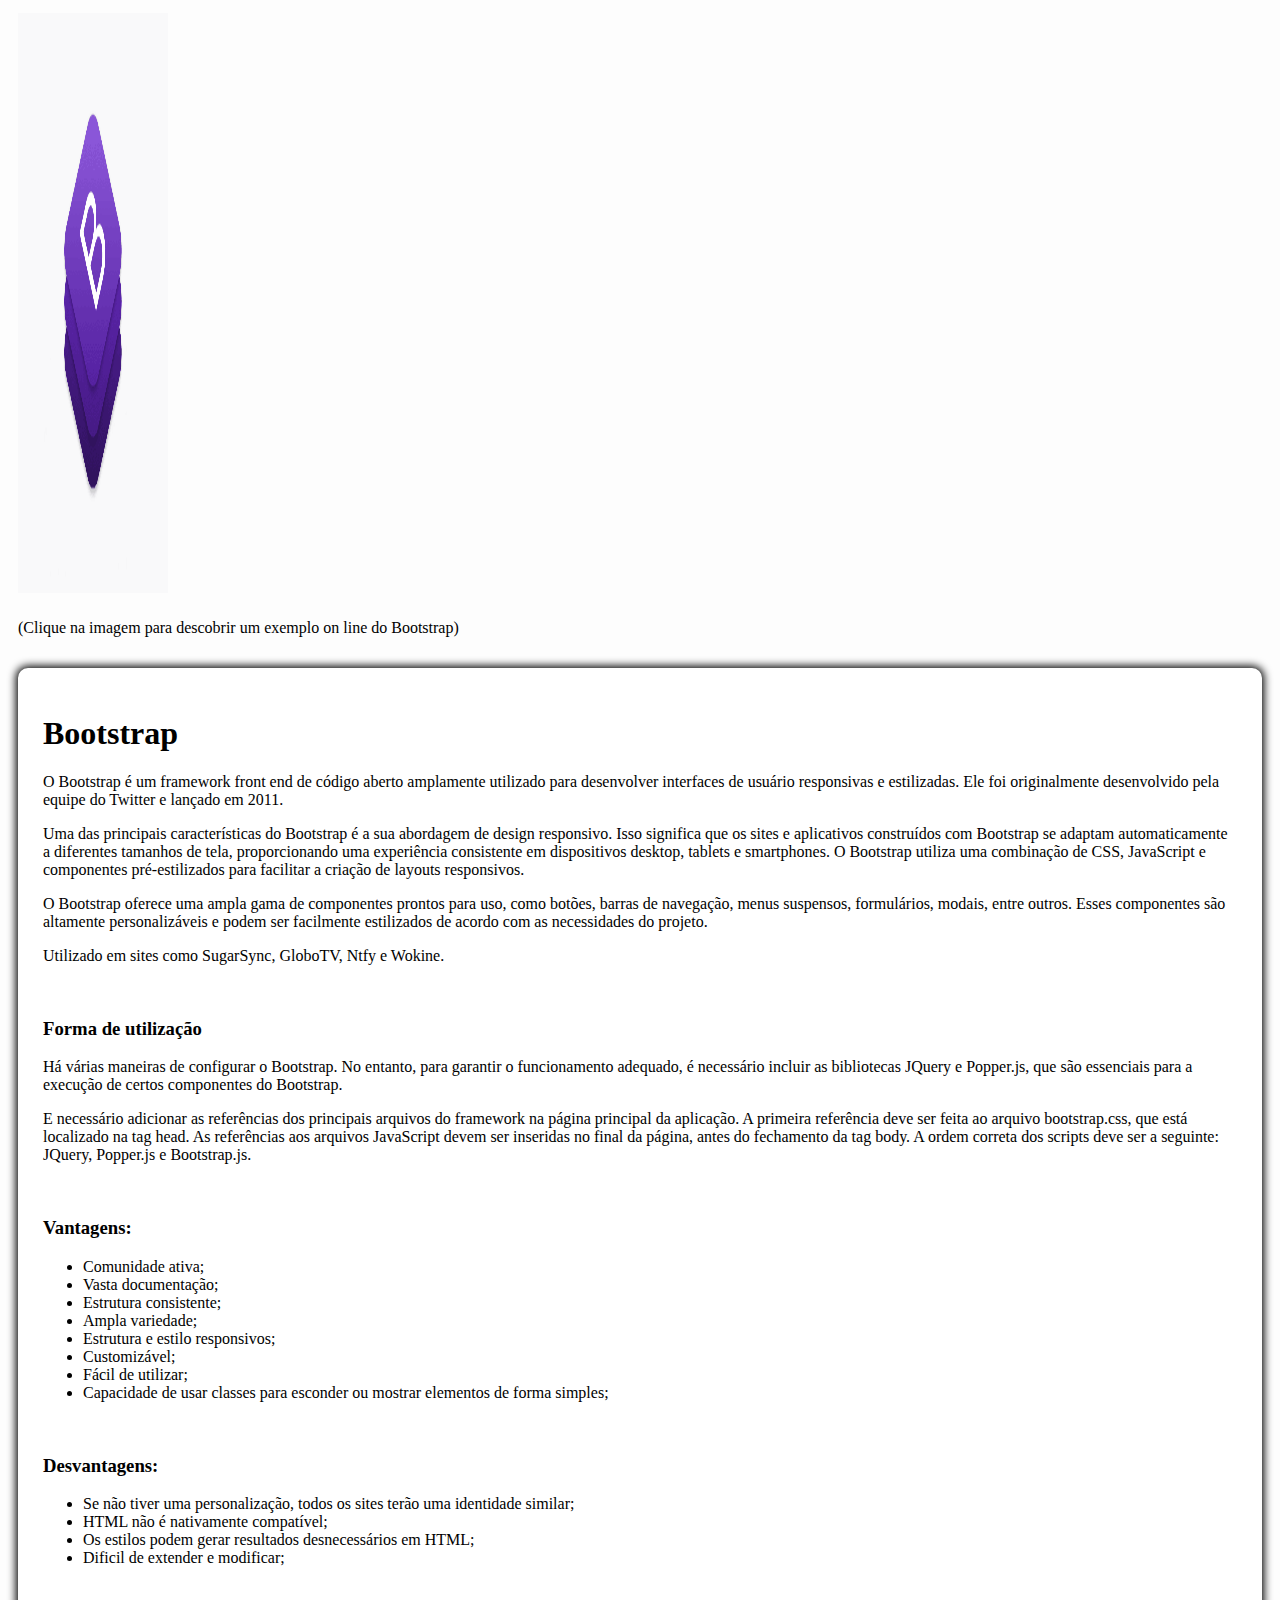
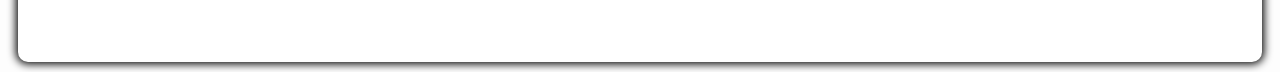
<file: Projeto Final/pagina2.html>
<!DOCTYPE html>
<html lang="pt-br">

<head>
    <meta charset="utf-8">
    <meta name="viewport" content="width=device-width, initial-scale=1, shrink-to-fit=no">

    <link rel="stylesheet" href="https://stackpath.bootstrapcdn.com/bootstrap/4.1.3/css/bootstrap.min.css"
        integrity="sha384-MCw98/SFnGE8fJT3GXwEOngsV7Zt27NXFoaoApmYm81iuXoPkFOJwJ8ERdknLPMO" crossorigin="anonymous">
    <link rel="stylesheet" href="style.css">
    <title>Projeto Final</title>
</head>

<body class="body">
    <div class="card-deck">
        <div class="card">
            <a href="https://www.wokine.com">
                <img class="card-img-top" src="Bootstrap.webp" alt="Imagem de capa" width="150" height="580">
            </a>
            <div class="card-body">
                <h5 class="card-title"></h5>
                <p class="card-text">(Clique na imagem para descobrir um exemplo on line do Bootstrap)</p>
            </div>
        </div>
    </div>
    <div id="shadow2" class="paragrafo">
        <div>
            <h1> Bootstrap </h1>
            <p>
                O Bootstrap é um framework front end de código aberto amplamente utilizado para desenvolver interfaces de usuário
                responsivas e estilizadas. Ele foi originalmente desenvolvido pela equipe do Twitter e lançado em 2011.

            </p>
            <p class="paragrafo2">Uma das principais características do Bootstrap é a sua abordagem de design responsivo. Isso significa que os sites e
            aplicativos construídos com Bootstrap se adaptam automaticamente a diferentes tamanhos de tela, proporcionando uma
            experiência consistente em dispositivos desktop, tablets e smartphones. O Bootstrap utiliza uma combinação de CSS,
            JavaScript e componentes pré-estilizados para facilitar a criação de layouts responsivos. </p>
            <p class="paragrafo3">
                O Bootstrap oferece uma ampla gama de componentes prontos para uso, como botões, barras de navegação, menus suspensos,
                formulários, modais, entre outros. Esses componentes são altamente personalizáveis e podem ser facilmente estilizados de
                acordo com as necessidades do projeto.
            </p>
            <p class="paragrafo4">
                Utilizado em sites como SugarSync, GloboTV, Ntfy e Wokine.
            </p>
            </br> 
            <h3> Forma de utilização </h3>
            <p class="paragrafo5">
                Há várias maneiras de configurar o Bootstrap. No entanto, para garantir o funcionamento adequado, é necessário incluir as bibliotecas JQuery e Popper.js, que são
                essenciais para a execução de certos componentes do Bootstrap. </p> 
                E necessário adicionar as referências dos principais arquivos do framework na página principal da aplicação. A primeira referência deve ser feita ao arquivo bootstrap.css, que está localizado na tag
                head. As referências aos arquivos JavaScript devem ser inseridas no final da página, antes do fechamento da tag
                body. A ordem correta dos scripts deve ser a seguinte: JQuery, Popper.js e Bootstrap.js.

            </p> </br>
            <h3> Vantagens: </h2>
                <ul class="list-group">
                    <li class="list-group-item">Comunidade ativa;</li>
                    <li class="list-group-item">Vasta documentação;</li>
                    <li class="list-group-item">Estrutura consistente;</li>
                    <li class="list-group-item">Ampla variedade;</li>
                    <li class="list-group-item">Estrutura e estilo responsivos;</li>
                    <li class="list-group-item">Customizável;</li>
                    <li class="list-group-item">Fácil de utilizar;</li>
                    <li class="list-group-item">Capacidade de usar classes para esconder ou mostrar elementos de forma simples;</li>
                    </li>
                </ul>
                </br> 
                <h3> Desvantagens: </h2>
                    <ul class="list-group">
                        <li class="list-group-item">Se não tiver uma personalização, todos os sites terão uma identidade similar;</li>
                        <li class="list-group-item">HTML não é nativamente compatível;</li>
                        <li class="list-group-item">Os estilos podem gerar resultados desnecessários em HTML;</li>
                        <li class="list-group-item">Dificil de extender e modificar;</li>
                    </ul>
                    </br>

                    <br>
        </div>
        <br>
        <script src="https://code.jquery.com/jquery-3.2.1.slim.min.js"
            integrity="sha384-KJ3o2DKtIkvYIK3UENzmM7KCkRr/rE9/Qpg6aAZGJwFDMVNA/GpGFF93hXpG5KkN"
            crossorigin="anonymous"></script>
        <script src="https://maxcdn.bootstrapcdn.com/bootstrap/4.0.0/js/bootstrap.min.js"
            integrity="sha384-JZR6Spejh4U02d8jOt6vLEHfe/JQGiRRSQQxSfFWpi1MquVdAyjUar5+76PVCmYl"
            crossorigin="anonymous"></script>

</body>

</html>
</file>
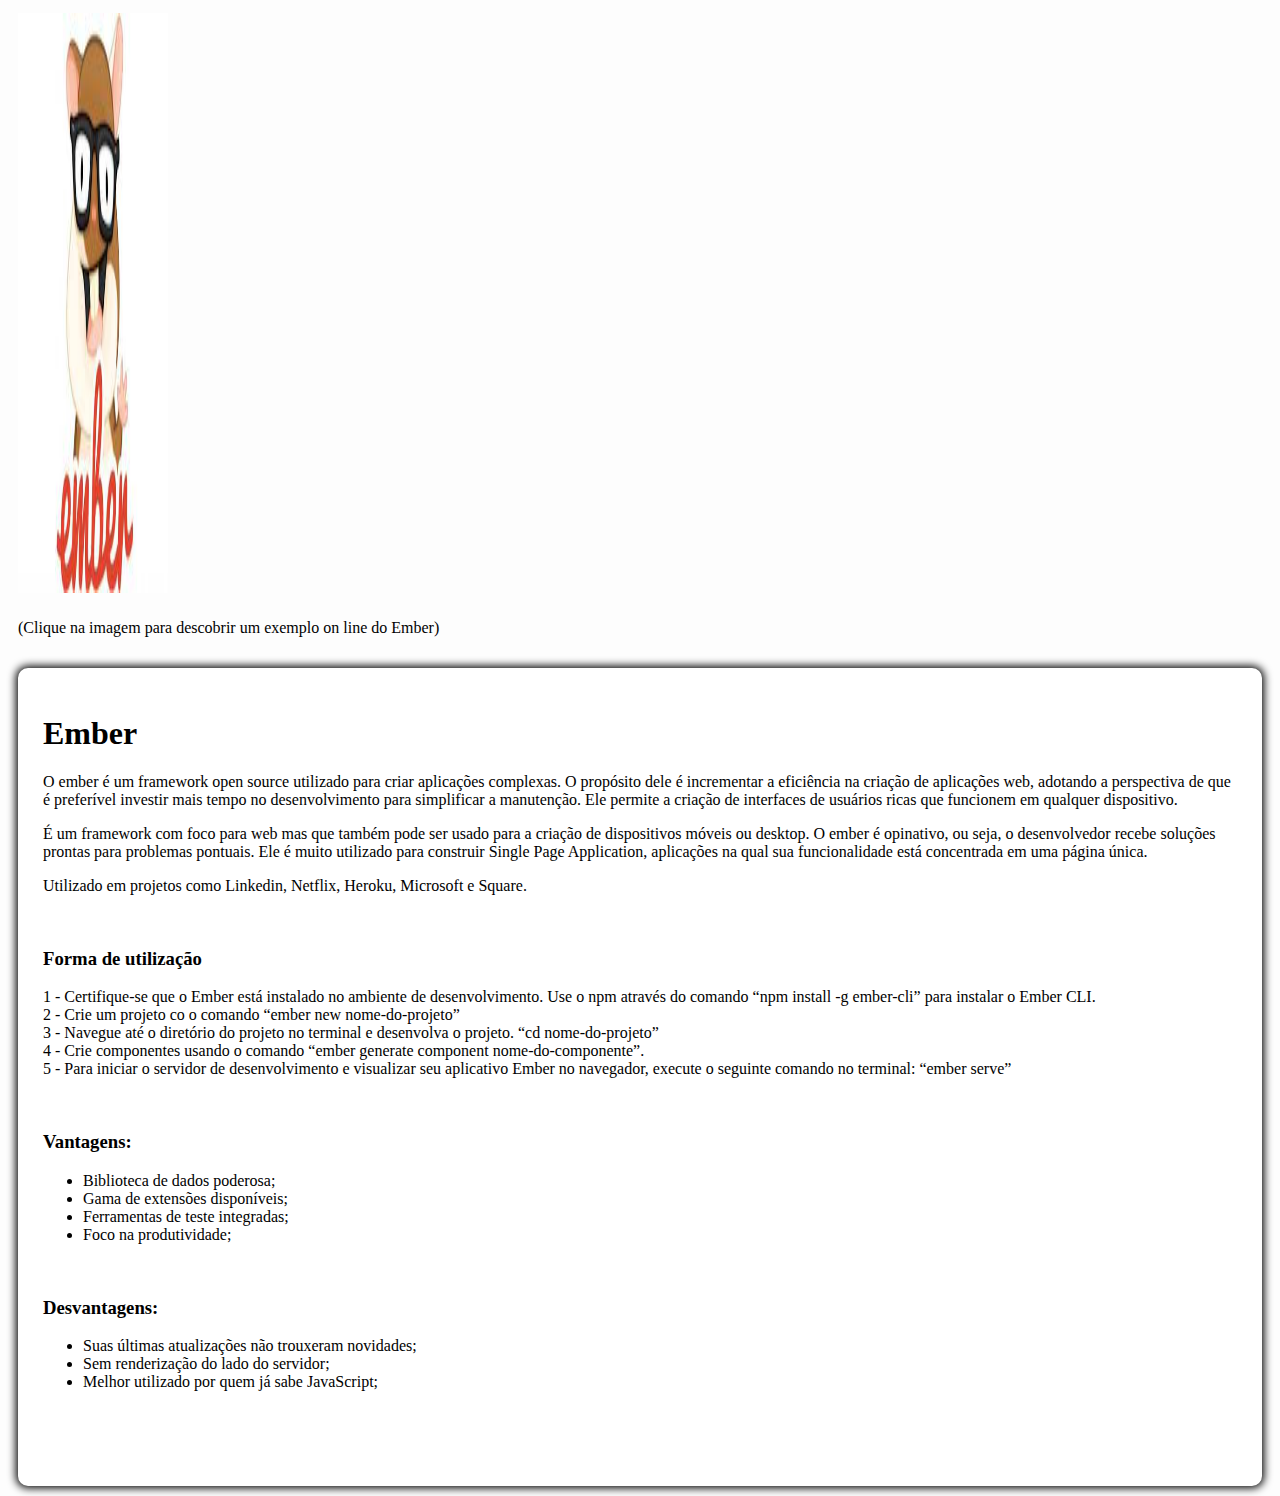
<file: Projeto Final/pagina3.html>
<!DOCTYPE html>
<html lang="pt-br">

<head>
    <meta charset="utf-8">
    <meta name="viewport" content="width=device-width, initial-scale=1, shrink-to-fit=no">

    <link rel="stylesheet" href="https://stackpath.bootstrapcdn.com/bootstrap/4.1.3/css/bootstrap.min.css"
        integrity="sha384-MCw98/SFnGE8fJT3GXwEOngsV7Zt27NXFoaoApmYm81iuXoPkFOJwJ8ERdknLPMO" crossorigin="anonymous">
    <link rel="stylesheet" href="style.css">
    <title>Projeto Final</title>
</head>

<body class="body">
    <div class="card-deck">
        <div class="card">
            <a href="https://www.linkedin.com/feed/">
                <img class="card-img-top" src="ember.jpg" alt="Imagem de capa" width="150" height="580">
            </a>
            <div class="card-body">
                <h5 class="card-title"></h5>
                <p class="card-text">(Clique na imagem para descobrir um exemplo on line do Ember)</p>
            </div>
        </div>
    </div>
    <div id="shadow2" class="paragrafo">
        <div>
            <h1> Ember </h1>
            <p>
                O ember é um framework open source utilizado para criar aplicações complexas. O propósito dele é incrementar a eficiência
                na criação de aplicações web, adotando a perspectiva de que é preferível investir mais tempo no desenvolvimento para
                simplificar a manutenção. Ele permite a criação de interfaces de usuários ricas que funcionem em qualquer dispositivo.

            </p>
            <p class="paragrafo2">É um framework com foco para web mas que também pode ser usado para a criação de dispositivos móveis ou desktop. O ember
            é opinativo, ou seja, o desenvolvedor recebe soluções prontas para problemas pontuais. Ele é muito utilizado para
            construir Single Page Application, aplicações na qual sua funcionalidade está concentrada em uma página única.</p>
           
            <p class="paragrafo4">
                Utilizado em projetos como Linkedin, Netflix, Heroku, Microsoft e Square.
            </p>
            </br> 
            <h3> Forma de utilização </h3>
            <p class="paragrafo5">
                1 - Certifique-se que o Ember está instalado no ambiente de desenvolvimento. Use o npm através do comando “npm install
                -g ember-cli” para instalar o Ember CLI. </br>
                
                2 - Crie um projeto co o comando “ember new nome-do-projeto”</br>
                
                3 - Navegue até o diretório do projeto no terminal e desenvolva o projeto. “cd nome-do-projeto”</br>
                
                4 - Crie componentes usando o comando “ember generate component nome-do-componente”.</br>
                
                5 - Para iniciar o servidor de desenvolvimento e visualizar seu aplicativo Ember no navegador, execute o seguinte
                comando no terminal: “ember serve”</br>
            </p>
            </br>
            <h3> Vantagens: </h2>
                <ul class="list-group">
                    <li class="list-group-item">Biblioteca de dados poderosa;</li>
                    <li class="list-group-item">Gama de extensões disponíveis;</li>
                    <li class="list-group-item">Ferramentas de teste integradas;</li>
                    <li class="list-group-item">Foco na produtividade;</li>
                    </li>
                </ul>
            </br> 
                <h3> Desvantagens: </h2>
                    <ul class="list-group">
                        <li class="list-group-item">Suas últimas atualizações não trouxeram novidades;</li>
                        <li class="list-group-item">Sem renderização do lado do servidor;</li>
                        <li class="list-group-item">Melhor utilizado por quem já sabe JavaScript;</li>
                    </ul>
                    </br>

                    <br>
        </div>
        <br>
        <script src="https://code.jquery.com/jquery-3.2.1.slim.min.js"
            integrity="sha384-KJ3o2DKtIkvYIK3UENzmM7KCkRr/rE9/Qpg6aAZGJwFDMVNA/GpGFF93hXpG5KkN"
            crossorigin="anonymous"></script>
        <script src="https://maxcdn.bootstrapcdn.com/bootstrap/4.0.0/js/bootstrap.min.js"
            integrity="sha384-JZR6Spejh4U02d8jOt6vLEHfe/JQGiRRSQQxSfFWpi1MquVdAyjUar5+76PVCmYl"
            crossorigin="anonymous"></script>

</body>

</html>
</file>
<file: Atividade Avaliativa/style.css>
.custom-image-size {
    width: 1600px;
    height: 700px;
}

.nav-link {
    color: #ffffff;
}

a:hover {
    color: #000000;
}

.navbar {
    padding: 10px;
    margin: 10px;
    border-width: 10px;
    border-color: white;
    border-radius: 10px;
    height: 50px;
}

#shadow {
    box-shadow: 0px 0px 8px 2px #000000;
}

#shadow2 {
    box-shadow: 0px 0px 8px 2px #000000;
}

.paragrafo {
    padding: 10px;
    margin: 10px;
    border-style: solid;
    border-width: 15px;
    border-radius: 10px;
    border-color: #ffffff;
    background-color: rgb(201, 199, 199);
}

.paragrafo2 {
    background-color: rgb(173, 118, 164);
}

.body {
    background-color: rgb(71, 66, 66);
}
</file>
<file: Projeto Final/style.css>
.custom-image-size {
    width: 1850px;
    height: 700px;
}

.nav-link {
    color: #ffffff;
}

a:hover {
    color: #000000;
}

.navbar {
    padding: 15px;
    margin: 10px;
    border-width: 10px;
    border-color: white;
    border-radius: 10px;
    height: 50px;
}

#shadow {
    box-shadow: 0px 0px 8px 2px #000000;
}

#shadow2 {
    box-shadow: 0px 0px 8px 2px #000000;
}

.paragrafo {
    padding: 10px;
    margin: 10px;
    border-style: solid;
    border-width: 15px;
    border-radius: 10px;
    border-color: #ffffff;
    background-color: #ffffff;
}

.paragrafo2 {
    background-color: #ffffff;
}

.body {
    background-color: #fdfdfd;
}

.card {
    padding: 5px;
    margin: 5px;
}
</file>
